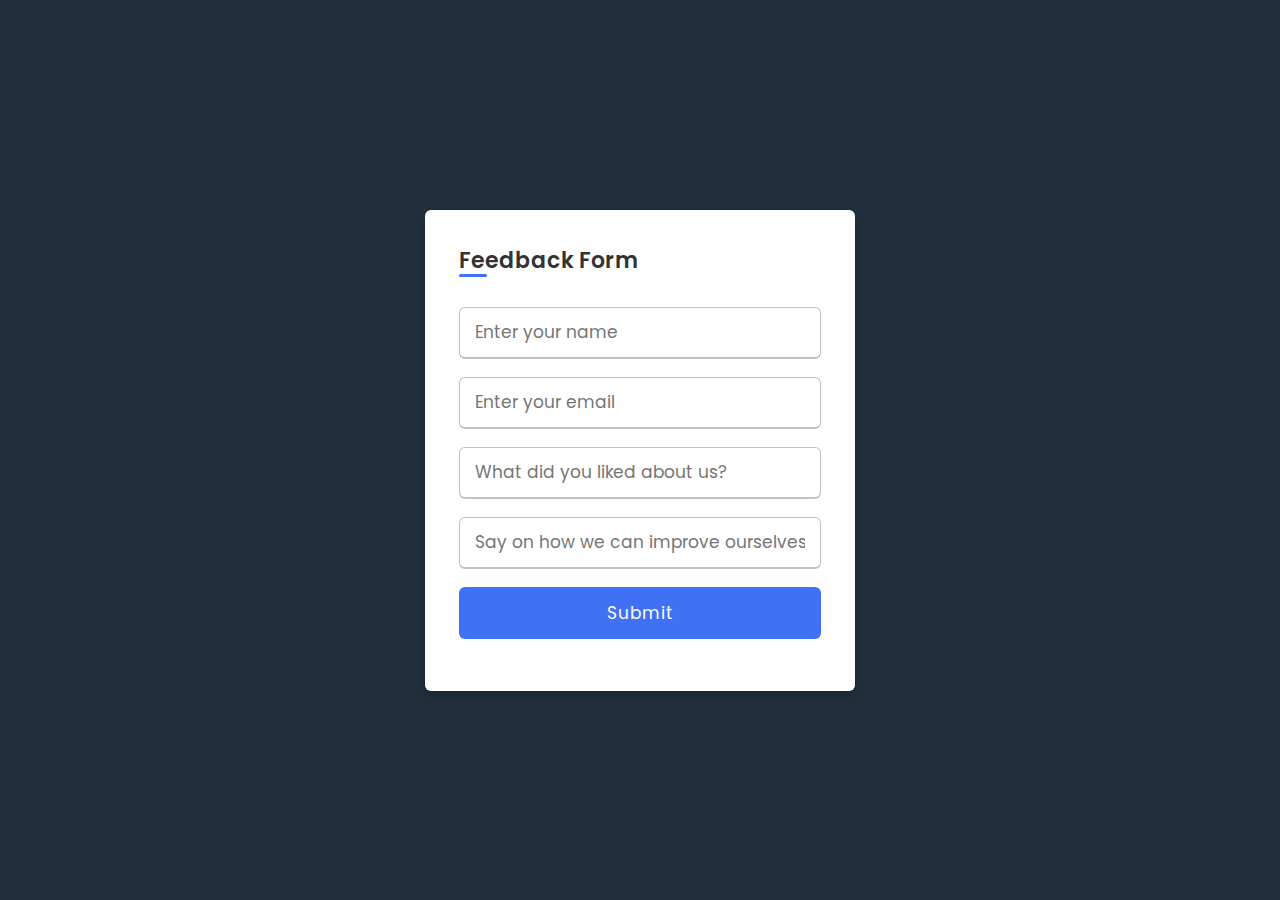
<file: feedback.html>
<!DOCTYPE html>
<html lang="en" dir="ltr">

<head>
    <meta charset="UTF-8">
    <meta name="viewport" content="width=device-width, initial-scale=1.0">
    <link rel="stylesheet" href="feedback.css">
</head>

<body>
    <div class="wrapper">
        <h2>Feedback Form</h2>
        <form action="#">
            <div class="input-box">
                <input type="text" placeholder="Enter your name" required>
            </div>
            <div class="input-box">
                <input type="text" placeholder="Enter your email" required>
            </div>
            <div class="input-box">
                <input type="text" placeholder="What did you liked about us?" required>
            </div>
            <div class="input-box">
                <input type="text" placeholder="Say on how we can improve ourselves." required>
            </div>
            <div class="input-box button">
                <input type="Submit" value="Submit">
            </div>
        </form>
    </div>
</body>

</html>
</file>
<file: feedback.css>
@import url("https://fonts.googleapis.com/css?family=Poppins:400,500,600,700&display=swap");

* {
  margin: 0;

  padding: 0;

  box-sizing: border-box;

  font-family: "Poppins", sans-serif;
}

body {
  min-height: 100vh;

  display: flex;

  align-items: center;

  justify-content: center;

  background: #212F3D ;
}

.wrapper {
  position: relative;

  max-width: 430px;

  width: 100%;

  background: #fff;

  padding: 34px;

  border-radius: 6px;

  box-shadow: 0 5px 10px rgba(0, 0, 0, 0.2);
}

.wrapper h2 {
  position: relative;

  font-size: 22px;

  font-weight: 600;

  color: #333;
}

.wrapper h2::before {
  content: "";

  position: absolute;

  left: 0;

  bottom: 0;

  height: 3px;

  width: 28px;

  border-radius: 12px;

  background: #4070f4;
}

.wrapper form {
  margin-top: 30px;
}

.wrapper form .input-box {
  height: 52px;

  margin: 18px 0;
}
form .input-box input {
  height: 100%;
  width: 100%;
  outline: none;
  padding: 0 15px;
  font-size: 17px;
  font-weight: 400;
  color: #333;
  border: 1.5px solid #c7bebe;
  border-bottom-width: 2.5px;
  border-radius: 6px;
  transition: all 0.3s ease;
}
.input-box input:focus,
.input-box input:valid {
  border-color: #4070f4;
}
form .policy {
  display: flex;
  align-items: center;
}
form h3 {
  color: #707070;
  font-size: 14px;
  font-weight: 500;
  margin-left: 10px;
}
.input-box.button input {
  color: #fff;
  letter-spacing: 1px;
  border: none;
  background: #4070f4;
  cursor: pointer;
}
.input-box.button input:hover {
  background: #0e4bf1;
}
form .text h3 {
  color: #333;
  width: 100%;
  text-align: center;
}
form .text h3 a {
  color: #4070f4;
  text-decoration: none;
}
form .text h3 a:hover {
  text-decoration: underline;
}
</file>
